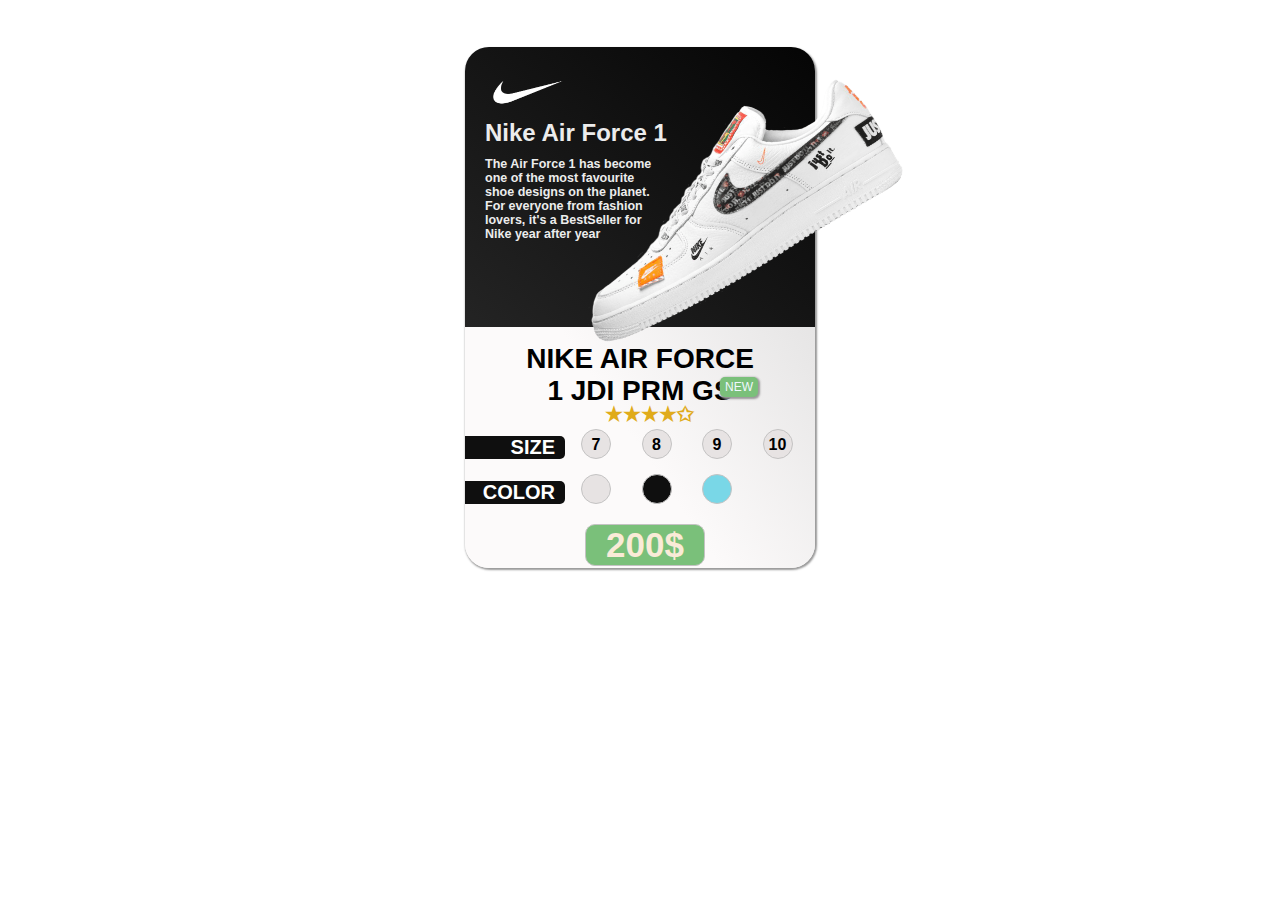
<file: Ensayo Botas/index.html>
<!DOCTYPE html>
<html lang="en">
<head>
    <meta charset="UTF-8">
    <meta http-equiv="X-UA-Compatible" content="IE=edge">
    <meta name="viewport" content="width=device-width, initial-scale=1.0">
    <title>Document</title>
    <link rel="stylesheet" href="./style.css">
</head>
<body>
    <main>
        <section class="parent">
            <div>
                <div class="header">
                    <figure class="logo">
                        <img src="./pngwing.com (1).png" alt="Nike Logo">
                    </figure>
                    <div class="title">
                        <h1>
                            Nike Air Force 1
                        </h1>
                        <div class="concept">
                            <h4> 
                                The Air Force 1 has become one of the 
                                most favourite shoe designs on the planet. 
                                For everyone from fashion lovers,
                                it's a BestSeller for Nike year after year
                            </h4>
                        </div>
                    </div>
                </div>
                <div class="product">
                    <figure>
                        <img src="./pngwing.com.png" alt="">
                    </figure>
                </div>
                <div class="description">
                    <h5>
                        NIKE AIR FORCE 1 <strong> JDI PRM GS</strong>
                        </h5>
                        <p> NEW</p>
                        <figure class="stars">
                            <h6>★★★★✩</h6>
                        </figure>
                        
                <div class="options">
                    <h6>SIZE</h6>
                    <form action="">
                        <ul class="size">
                            <li>7</li>
                            <li>8</li>
                            <li>9</li>
                            <li>10</li>
                        </ul>
                        <h6>COLOR</h6>
                        <ul class="color">
                            <li></li>
                            <li></li>
                            <li></li>
                        </ul>
                    </form>
                </div>
                </div>
                <div class="buy">
                    <h1>200$</h1>
                </div>
            </div>
           
           
            
        </section>
    </main>
   
</body>
</html>
</file>
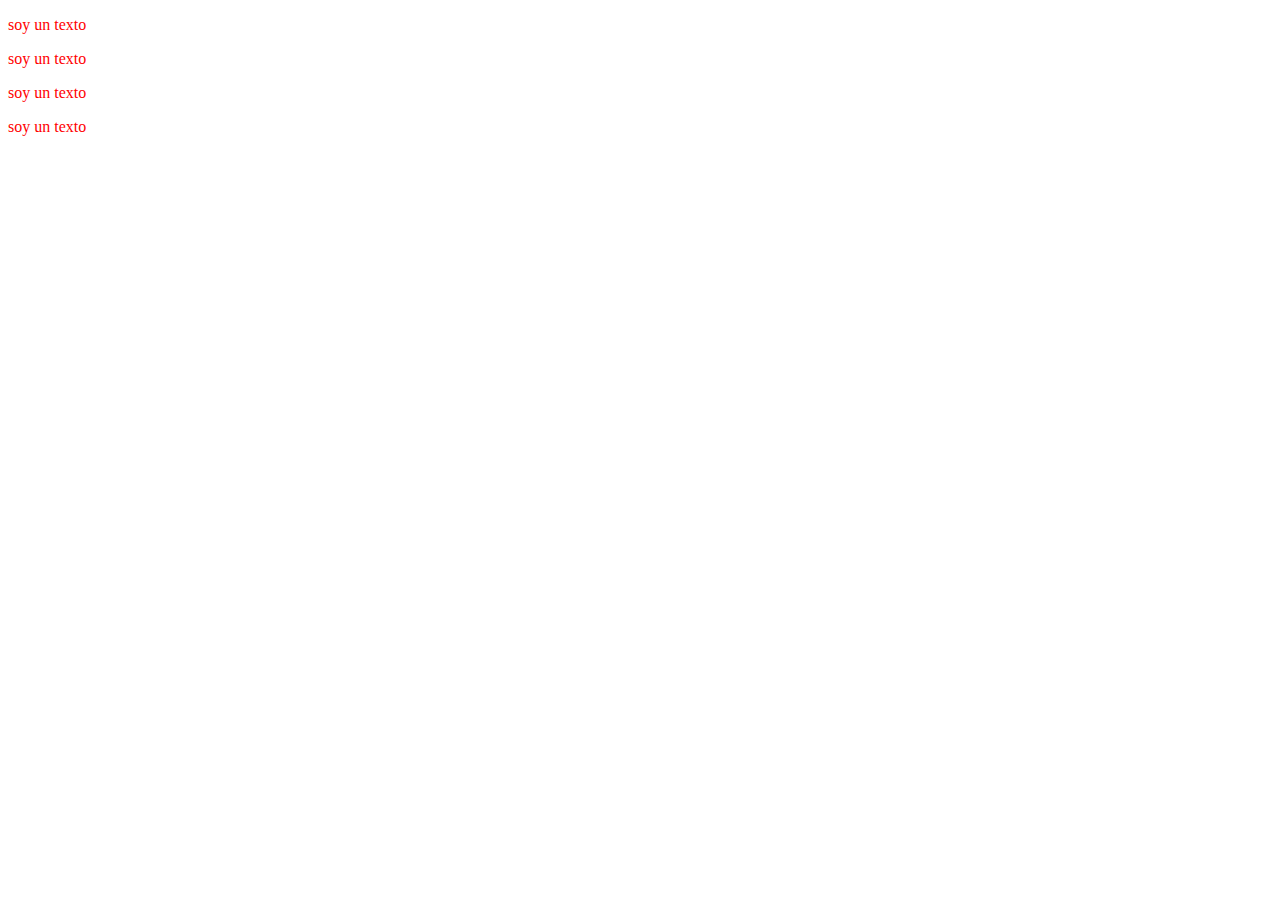
<file: CSS/combinadores/index.html>
<!DOCTYPE html>
<html lang="en">
<head>
    <meta charset="UTF-8">
    <meta http-equiv="X-UA-Compatible" content="IE=edge">
    <meta name="viewport" content="width=device-width, initial-scale=1.0">
    <title>Document</title>
    <link rel="stylesheet" href="style.css">
</head>
<body>
    <!-- <div>
        <h2> soy un h2</h2>
        <p>soy un p</p>
        <h2> soy un h2</h2>
        <h3>soy un h3</h3>
        <p>soy un p</p>
        <h2>soy un h2</h2>
        <p>soy un p</p>
    </div> -->
     
    <div>
        <article>
            <p> soy un texto </p>
        </article>
        <article>
            <p> soy un texto </p>
        </article>
        <section>
            <div>
            <p>soy un texto</p>
            </div>
        </section>
        <p>soy un texto</p>
    </div>
</body>
</html>
</file>
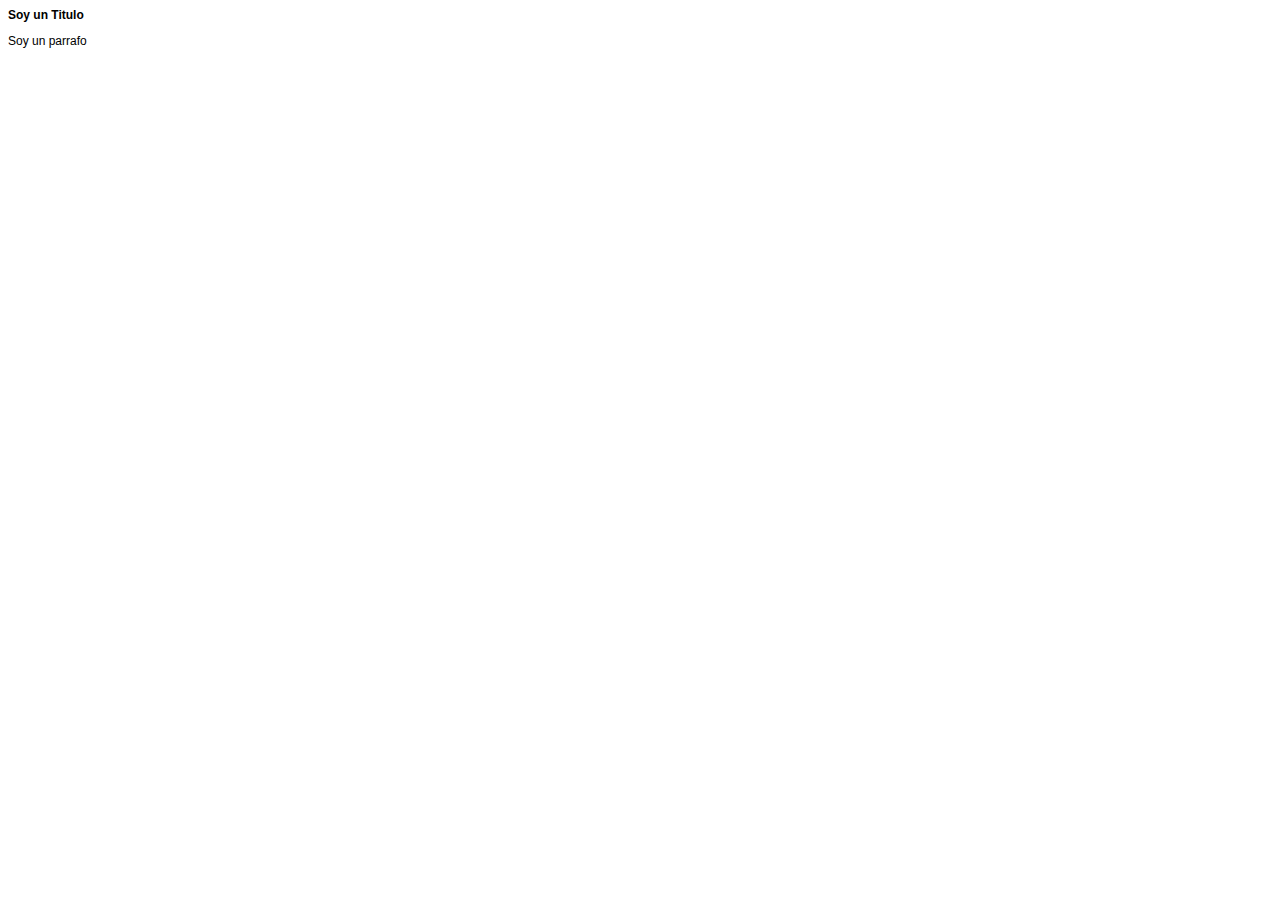
<file: CSS/herencia/index.html>
<!DOCTYPE html>
<html lang="en">
<head>
    <meta charset="UTF-8">
    <meta http-equiv="X-UA-Compatible" content="IE=edge">
    <meta name="viewport" content="width=device-width, initial-scale=1.0">
    <title>Document</title>
    <link rel="stylesheet" href="./style.css">
</head>
<body>
    <main>
        <h1>
            Soy un Titulo
        </h1>
        <P> Soy un parrafo
        </P>
    </main>
</body>
</html>
</file>
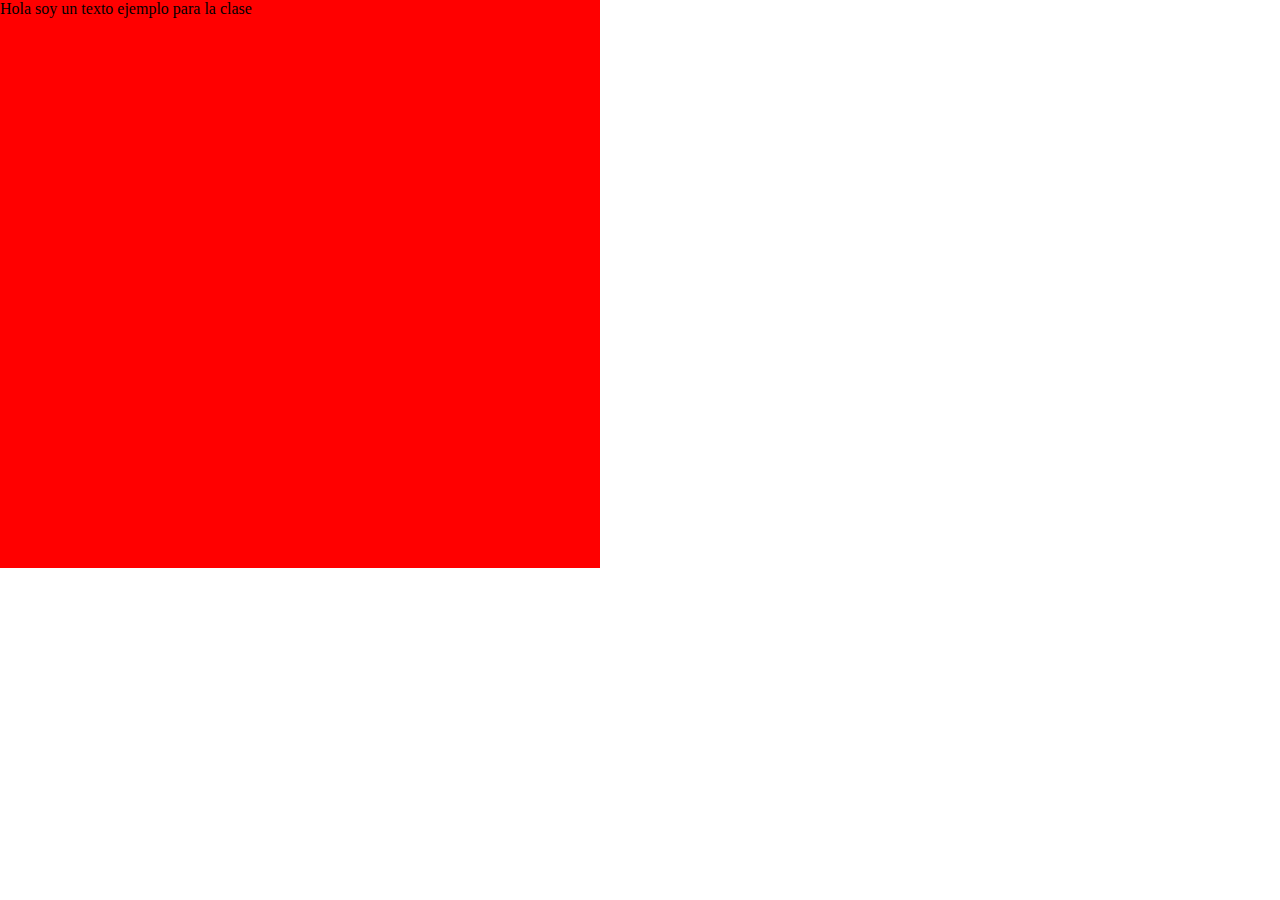
<file: CSS/medidas/index.html>
<!DOCTYPE html>
<html lang="en">
<head>
    <meta charset="UTF-8">
    <meta http-equiv="X-UA-Compatible" content="IE=edge">
    <meta name="viewport" content="width=device-width, initial-scale=1.0">
    <title>Medidas</title>
    <link rel="stylesheet" href="./style.css">
</head>
<body>
    <main>
        <p>
            Hola soy un texto ejemplo para la clase
        </p>
    </main>
</body>
</html>
</file>
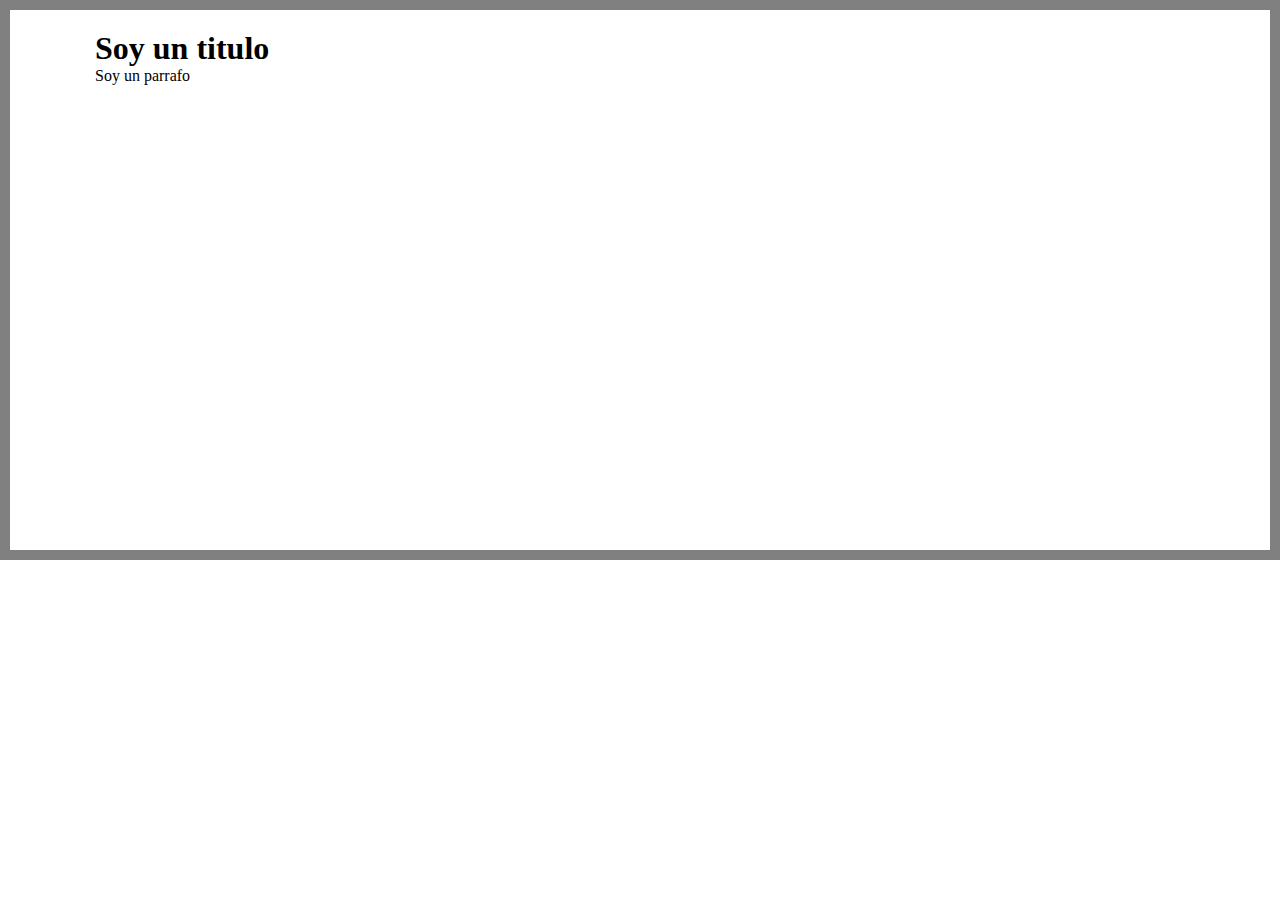
<file: CSS/modelodecaja/index.html>
<!DOCTYPE html>
<html lang="en">
<head>
    <meta charset="UTF-8">
    <meta http-equiv="X-UA-Compatible" content="IE=edge">
    <meta name="viewport" content="width=device-width, initial-scale=1.0">
    <title>Modelo de caja</title>
    <link rel="stylesheet" href="./style.css">
</head>
<body>
    <main>
        <section>
            <h1>Soy un titulo</h1>
            <div>
               <p>Soy un parrafo</p> 
            </div>
        </section>
    </main>
</body>
</html>
</file>
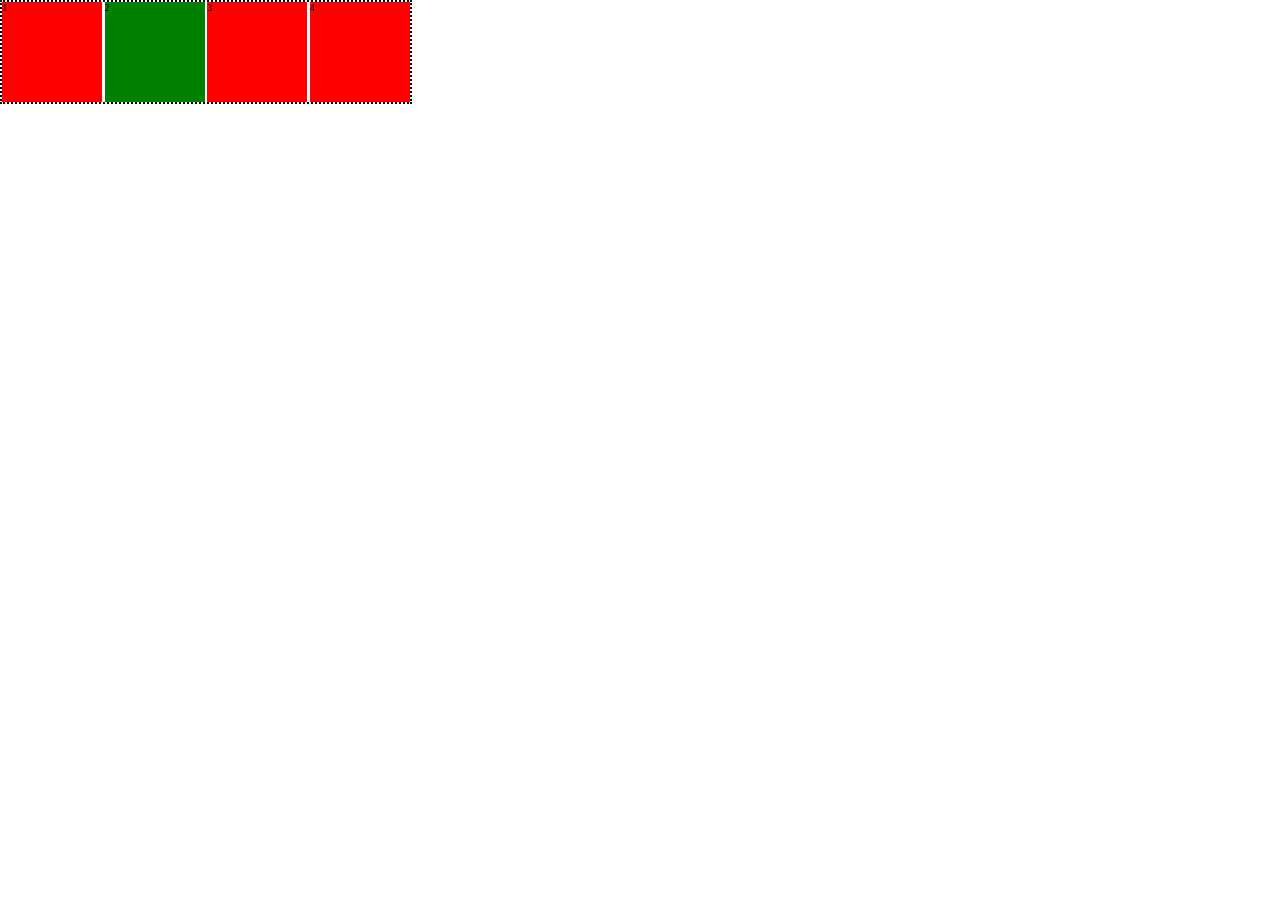
<file: CSS/position/index.html>
<!DOCTYPE html>
<html lang="en">
<head>
    <meta charset="UTF-8">
    <meta http-equiv="X-UA-Compatible" content="IE=edge">
    <meta name="viewport" content="width=device-width, initial-scale=1.0">
    <title>Document</title>
    <link rel="stylesheet" href="./style.css">
</head>
<body>
    <div class="parent">
        <div class="box" id="one">1</div>
        <div class="box" id="two">2</div>
        <div class="box" id="three">3</div>
        <div class="box" id="four">4</div>
</body>
</html>
</file>
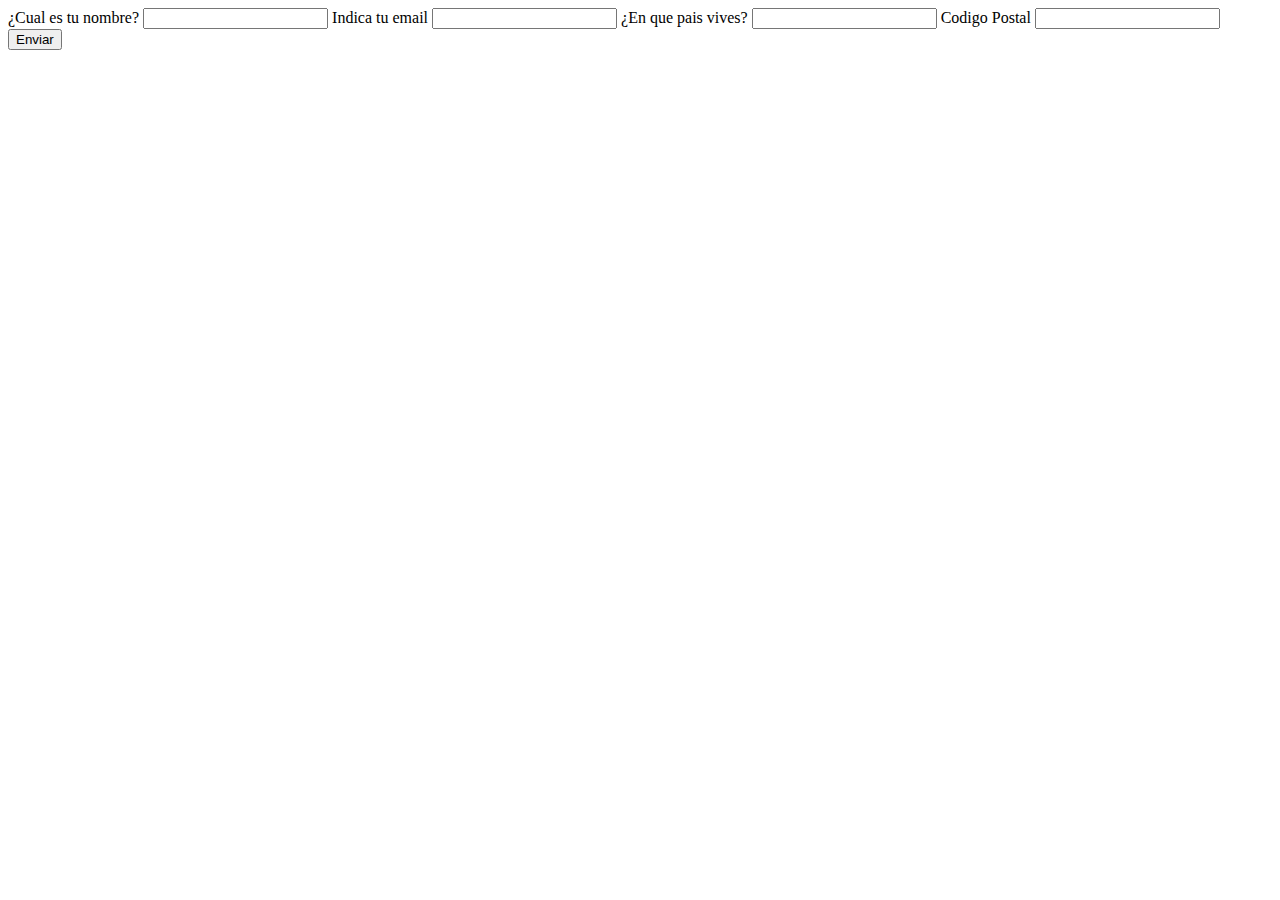
<file: HTML/clase form/index.html>
<!DOCTYPE html>
<html lang="en">
<head>
    <meta charset="UTF-8">
    <meta http-equiv="X-UA-Compatible" content="IE=edge">
    <meta name="viewport" content="width=device-width, initial-scale=1.0">
    <title>Formularios</title>
</head>
<body>
    <main>
        <form action="">
            <label for="nombre">
                <span>¿Cual es tu nombre?</span>
                <input type="text" name="nombre" id="nombre" autocomplete="name" required>
            </label>
        
            <label for="correo">
                <span>Indica tu email</span>
                <input type="email" name="correo" id="correo" autocomplete="email" required>
            </label>
        
            <label for="pais">
                <span>¿En que pais vives?</span>
                <input type="text" name="pais" id="pais" autocomplete="country" required>
            </label>
        
            <label for="CP">
                <span>Codigo Postal</span>
                <input type="text" name="CP" id="CP" autocomplete="postal-code" required>
            </label>
            <input type="submit" value="Enviar">
        </form>
    </main>
</body>
</html>
</file>
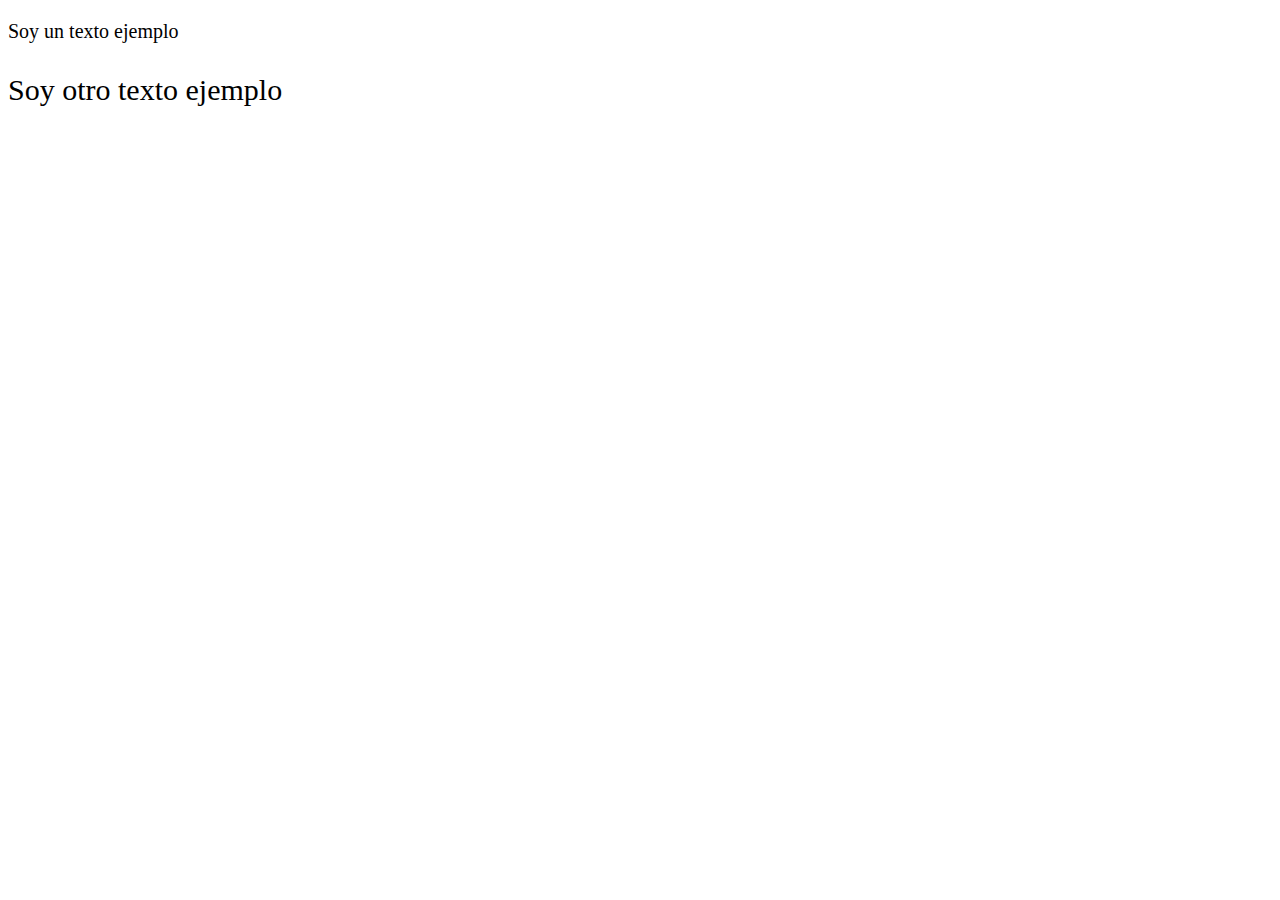
<file: CSS/medidas/em/index.html>
<!DOCTYPE html>
<html lang="en">
<head>
    <meta charset="UTF-8">
    <meta http-equiv="X-UA-Compatible" content="IE=edge">
    <meta name="viewport" content="width=device-width, initial-scale=1.0">
    <title>Document</title>
    <link rel="stylesheet" href="./style.css">
</head>
<body>
    <main class="text-container">
        <p>Soy un texto ejemplo</p>
        <div>
            <p> Soy otro texto ejemplo</p>
        </div>
    </main>
</body>
</html>
</file>
<file: Ensayo Botas/style.css>
*{
    box-sizing: border-box;
    padding: 0;
    margin: 0;
}
html{
    font-size: 62.5%;
}
.parent{
    margin: 4.8rem auto;
    width: 35rem;
    height: 52rem;
    border-radius: 2.4rem;
    box-shadow: 1px 1px 2px 1px #999;
    background-image: linear-gradient(to top right, rgb(252, 250, 250) 36.5%, rgb(214, 214, 214));
}
.header{
    position: relative;
    height: 28rem;
    width: 35rem;
    border-radius: 2.4rem 2.4rem 0 0;
    background-image: linear-gradient(to bottom left , rgb(5, 5, 5), rgb(36, 36, 36));
    bottom: 0.1rem;
}

.header img{
    position: relative;
    width: 7rem;
    height: 7rem;
    top: 1rem;
    left: 2.8rem;
}
.title h1{
    position: relative;
    text-align: start;
    font-size: 2.4rem;
    left: 2rem;
    color: rgb(236, 236, 236);
    font-family: 'Lucida Sans', 'Lucida Sans Regular', 'Lucida Grande', 'Lucida Sans Unicode', Geneva, Verdana, sans-serif;
}
.concept{
    position: relative;
    margin-right: 17.5rem;
    text-align: left;
    font-size: 1.25rem;
    top: 1rem;
    left: 2rem;
    color: rgb(236, 236, 236);
    font-family: 'Lucida Sans', 'Lucida Sans Regular', 'Lucida Grande', 'Lucida Sans Unicode', Geneva, Verdana, sans-serif;
}
.product img{
    position: absolute;
    width: 36rem;
    height: 32rem;
    top: 4.5rem;
    margin-left: 8rem;
    transform: rotate(-30deg);
}
.description h5{
    font-size: 2.8rem;
    margin: 1.5rem 5rem;
    text-align: center;
    font-family: 'Trebuchet MS', 'Lucida Sans Unicode', 'Lucida Grande', 'Lucida Sans', Arial, sans-serif;
}
.description p{
    position: relative;
    box-shadow: 1px 1px 2px 1px #999;
    font-family:'Lucida Sans', 'Lucida Sans Regular', 'Lucida Grande', 'Lucida Sans Unicode', Geneva, Verdana, sans-serif ;
    text-align: center;
    left: 25.5rem;
    bottom: 4.5rem;
    font-size: 1.2rem;
    width: 3.8rem;
    height: 2rem;
    line-height: 2rem;
    background-color: #7ac07a;
    color: aliceblue;
    border-radius: 0.5rem;
}
.description .stars{
    position: relative;
    color: #e0ab1a;
    font-size: 3rem;
    bottom: 4rem;
    left: 14rem;

}
.options h6:nth-child(1){
    position: relative;
    bottom: 3rem;
    text-align: end;
    width: 10rem;
    border-radius: 0rem 0.5rem 0.5rem 0;
    padding-right: 1rem;
    height: auto;
    background-color: rgb(15, 15, 15);
    font-size: 2rem;
    color:white;
    font-family:'Lucida Sans', 'Lucida Sans Regular', 'Lucida Grande', 'Lucida Sans Unicode', Geneva, Verdana, sans-serif ;
}
.size li{
    position: relative;
    display: inline-block;
    text-align: center;
    width: 3rem;
    height: 3rem;
    line-height: 3rem;
    font-size: 1.6rem;
    background-color: rgb(231, 227, 227);
    margin-left: 28px;
    border-radius: 50%;
    bottom: 6rem;
    left: 8.8rem;
    font-family:'Lucida Sans', 'Lucida Sans Regular', 'Lucida Grande', 'Lucida Sans Unicode', Geneva, Verdana, sans-serif ;
    font-weight: bold;
    border: 1px solid #c4c3c3;
}
.color li:nth-child(1){
    position: relative;
    display: inline-block;
    text-align: center;
    width: 3rem;
    height: 3rem;
    line-height: 3rem;
    font-size: 1.6rem;
    background-color: rgb(231, 227, 227);
    margin-left: 28px;
    border-radius: 50%;
    bottom: 6.8rem;
    left: 8.8rem;
    font-family:'Lucida Sans', 'Lucida Sans Regular', 'Lucida Grande', 'Lucida Sans Unicode', Geneva, Verdana, sans-serif ;
    font-weight: bold;
    border: 1px solid #c4c3c3;
}
.color li:nth-child(2){
    position: relative;
    display: inline-block;
    text-align: center;
    width: 3rem;
    height: 3rem;
    line-height: 3rem;
    font-size: 1.6rem;
    background-color: rgb(15, 15, 15);
    margin-left: 28px;
    border-radius: 50%;
    bottom: 6.8rem;
    left: 8.8rem;
    font-family:'Lucida Sans', 'Lucida Sans Regular', 'Lucida Grande', 'Lucida Sans Unicode', Geneva, Verdana, sans-serif ;
    font-weight: bold;
    border: 1px solid #c4c3c3;
}
.color li:nth-child(3){
    position: relative;
    display: inline-block;
    text-align: center;
    width: 3rem;
    height: 3rem;
    line-height: 3rem;
    font-size: 1.6rem;
    background-color: rgb(121, 215, 231);
    margin-left: 28px;
    border-radius: 50%;
    bottom: 6.8rem;
    left: 8.8rem;
    font-family:'Lucida Sans', 'Lucida Sans Regular', 'Lucida Grande', 'Lucida Sans Unicode', Geneva, Verdana, sans-serif ;
    font-weight: bold;
    border: 1px solid #c4c3c3;
}
.options h6:nth-child(2){
    position: relative;
    bottom: 3.8rem;
    text-align: end;
    width: 10rem;
    border-radius: 0rem 0.5rem 0.5rem 0;
    padding-right: 1rem;
    height: auto;
    background-color: rgb(15, 15, 15);
    font-size: 2rem;
    color:white;
    font-family:'Lucida Sans', 'Lucida Sans Regular', 'Lucida Grande', 'Lucida Sans Unicode', Geneva, Verdana, sans-serif ;
}
.buy h1{
    position: relative;
    bottom: 5rem;
    left: 12rem;
    font-size: 3.5rem;
    text-align: center;
    font-family: 'Trebuchet MS', 'Lucida Sans Unicode', 'Lucida Grande', 'Lucida Sans', Arial, sans-serif;
    color: antiquewhite;
    width: 12rem;
    height: auto;
    background-color: #7ac07a;
    border-radius: 1rem;
    border:1px solid #c4c3c3;
}
</file>
<file: CSS/combinadores/style.css>
div p{
    color: red;
}
</file>
<file: CSS/herencia/style.css>
html{
    font-size: 75%;
    font-family: Verdana, Geneva, Tahoma, sans-serif;
}

h1{
    font-size: inherit;
}
</file>
<file: CSS/medidas/style.css>
*{
    box-sizing: border-box;
    padding: 0;
    margin: 0;
}
main{
    background-color: red;
    width: 600px;
    height: 568px;
}
p{
    font-size: 16px;
}
</file>
<file: CSS/modelodecaja/style.css>
*{
    box-sizing: border-box;
    padding: 0;
    margin: 0;
}

main{
    width: 100%;
    height: 560px;
    border: 10px solid gray;
    padding: 20px 85px;
}
</file>
<file: CSS/position/style.css>
*{
    box-sizing: border-box;
    margin: 0;
    padding: 0;
}
html{
    font-size: 62.5%;
}
.parent{
    border: 2px black dotted;
    display: inline-block;
}
.box{
    display: inline-block;
    background-color: red;
    width: 100px;
    height: 100px;
}
#two{
    background-color: green;
}
</file>
<file: CSS/medidas/em/style.css>
body{
    font-size: 20px;
}
.text-container{
    font-size: 1em;
}
.text-container div{
    font-size: 1.5em;
}
</file>
